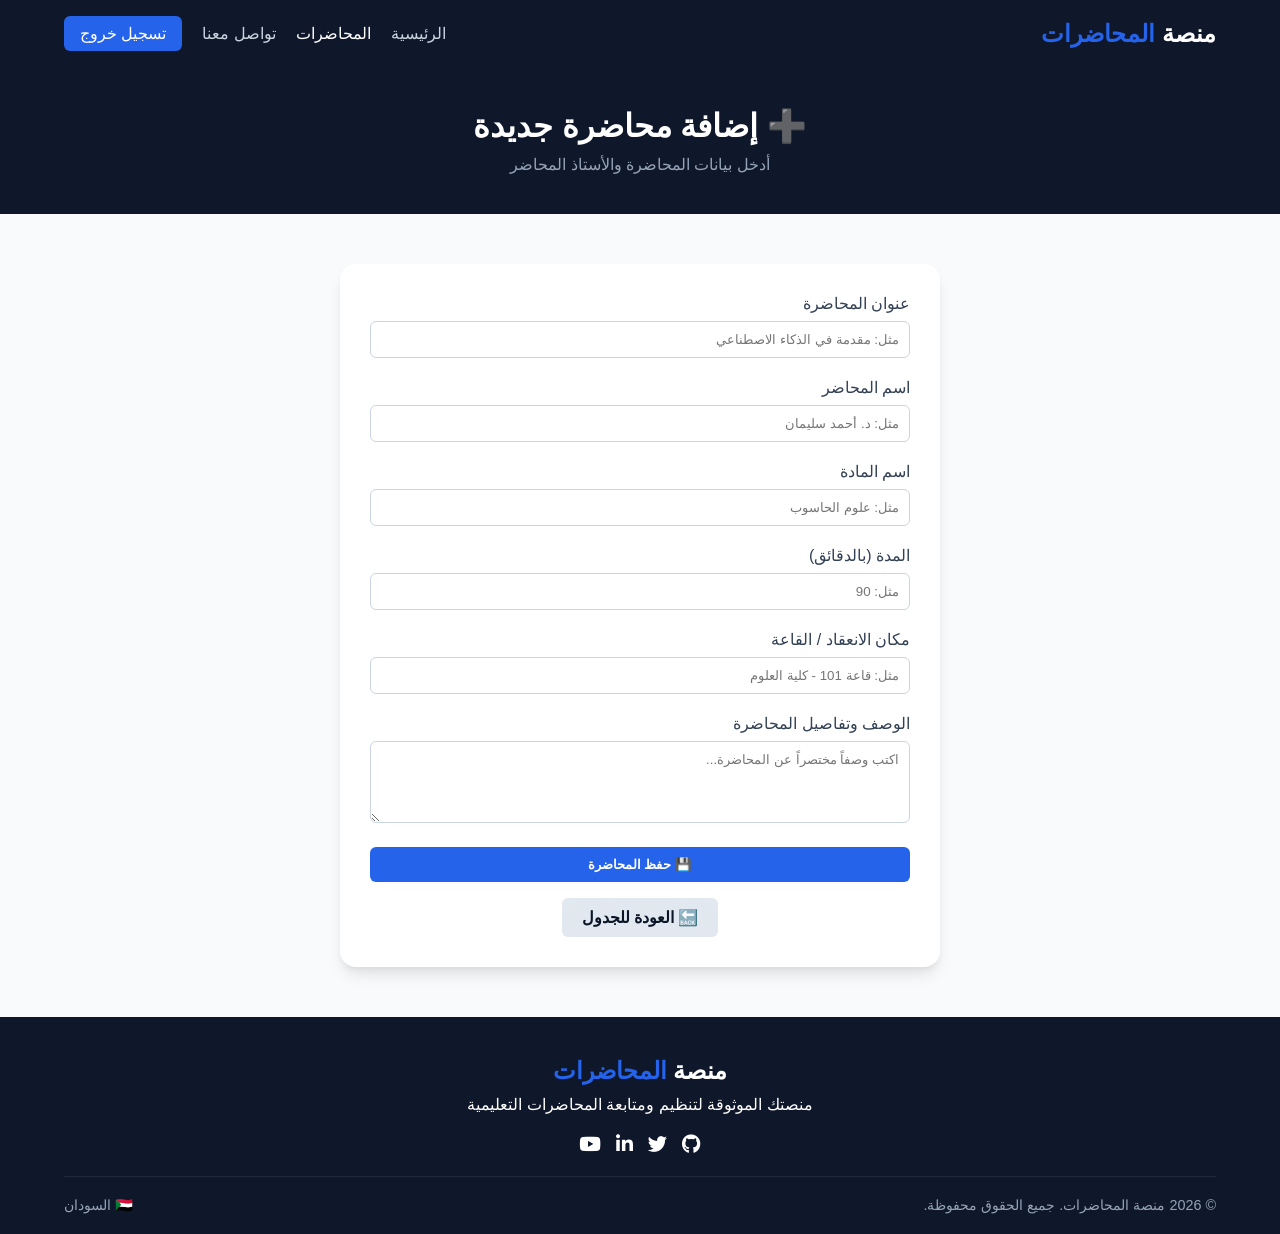
<file: add_lecture.html>
<!DOCTYPE html>
<html lang="ar" dir="rtl">
<head>
    <meta charset="UTF-8" />
    <meta name="viewport" content="width=device-width, initial-scale=1.0" />
    <title>إضافة محاضرة - منصة المحاضرات</title>
    <link rel="stylesheet" href="https://cdnjs.cloudflare.com/ajax/libs/font-awesome/6.5.0/css/all.min.css" />
    <link rel="stylesheet" href="style.css" />
</head>
<body>

    <nav class="navbar">
        <div class="nav-logo">
            منصة <span>المحاضرات</span>
        </div>
        <div class="nav-links" id="navLinks">
            <a href="index.html">الرئيسية</a>
            <a href="lectures.html" class="active">المحاضرات</a>
            <a href="contact.html">تواصل معنا</a>
            <a href="login.html" class="nav-cta">تسجيل خروج</a>
        </div>
        <div class="hamburger" id="hamburger">
            <span></span><span></span><span></span>
        </div>
    </nav>

    <div class="page-hero">
        <h1>➕ إضافة محاضرة جديدة</h1>
        <p>أدخل بيانات المحاضرة والأستاذ المحاضر</p>
    </div>

    <section class="section section-light">
        <div class="container" style="max-width:600px;">
            <div style="background:white; border-radius:16px; padding:30px; box-shadow:var(--shadow);">
                <form onsubmit="alert('تم حفظ المحاضرة بنجاح!'); return false;">
                    <div class="form-group">
                        <label>عنوان المحاضرة</label>
                        <input type="text" name="title" placeholder="مثل: مقدمة في الذكاء الاصطناعي" required />
                    </div>
                    <div class="form-group">
                        <label>اسم المحاضر</label>
                        <input type="text" name="instructor" placeholder="مثل: د. أحمد سليمان" required />
                    </div>
                    <div class="form-group">
                        <label>اسم المادة</label>
                        <input type="text" name="subject" placeholder="مثل: علوم الحاسوب" required />
                    </div>
                    <div class="form-group">
                        <label>المدة (بالدقائق)</label>
                        <input type="number" name="duration" placeholder="مثل: 90" required />
                    </div>
                    <div class="form-group">
                        <label>مكان الانعقاد / القاعة</label>
                        <input type="text" name="location" placeholder="مثل: قاعة 101 - كلية العلوم" required />
                    </div>
                    <div class="form-group">
                        <label>الوصف وتفاصيل المحاضرة</label>
                        <textarea name="description" rows="4" placeholder="اكتب وصفاً مختصراً عن المحاضرة..."></textarea>
                    </div>
                    <button type="submit" class="btn btn-primary" style="width:100%;">💾 حفظ المحاضرة</button>
                </form>
                <div style="margin-top:16px; text-align:center;">
                    <a href="lectures.html" class="btn" style="background:#e2e8f0; color:#0A1628;">🔙 العودة للجدول</a>
                </div>
            </div>
        </div>
    </section>

    <footer class="footer">
        <div class="footer-content">
            <div class="footer-brand">منصة <span>المحاضرات</span></div>
            <p>منصتك الموثوقة لتنظيم ومتابعة المحاضرات التعليمية</p>
            
            <div class="social-icons">
                <a href="https://github.com" target="_blank" aria-label="GitHub"><i class="fab fa-github"></i></a>
                <a href="https://twitter.com" target="_blank" aria-label="Twitter"><i class="fab fa-twitter"></i></a>
                <a href="https://linkedin.com" target="_blank" aria-label="LinkedIn"><i class="fab fa-linkedin-in"></i></a>
                <a href="https://youtube.com" target="_blank" aria-label="YouTube"><i class="fab fa-youtube"></i></a>
            </div>

            <div class="footer-bottom">
                <span>© 2026 منصة المحاضرات. جميع الحقوق محفوظة.</span>
                <span>🇸🇩 السودان</span>
            </div>
        </div>
    </footer>

    <script src="script.js"></script>
</body>
</html>
</file>
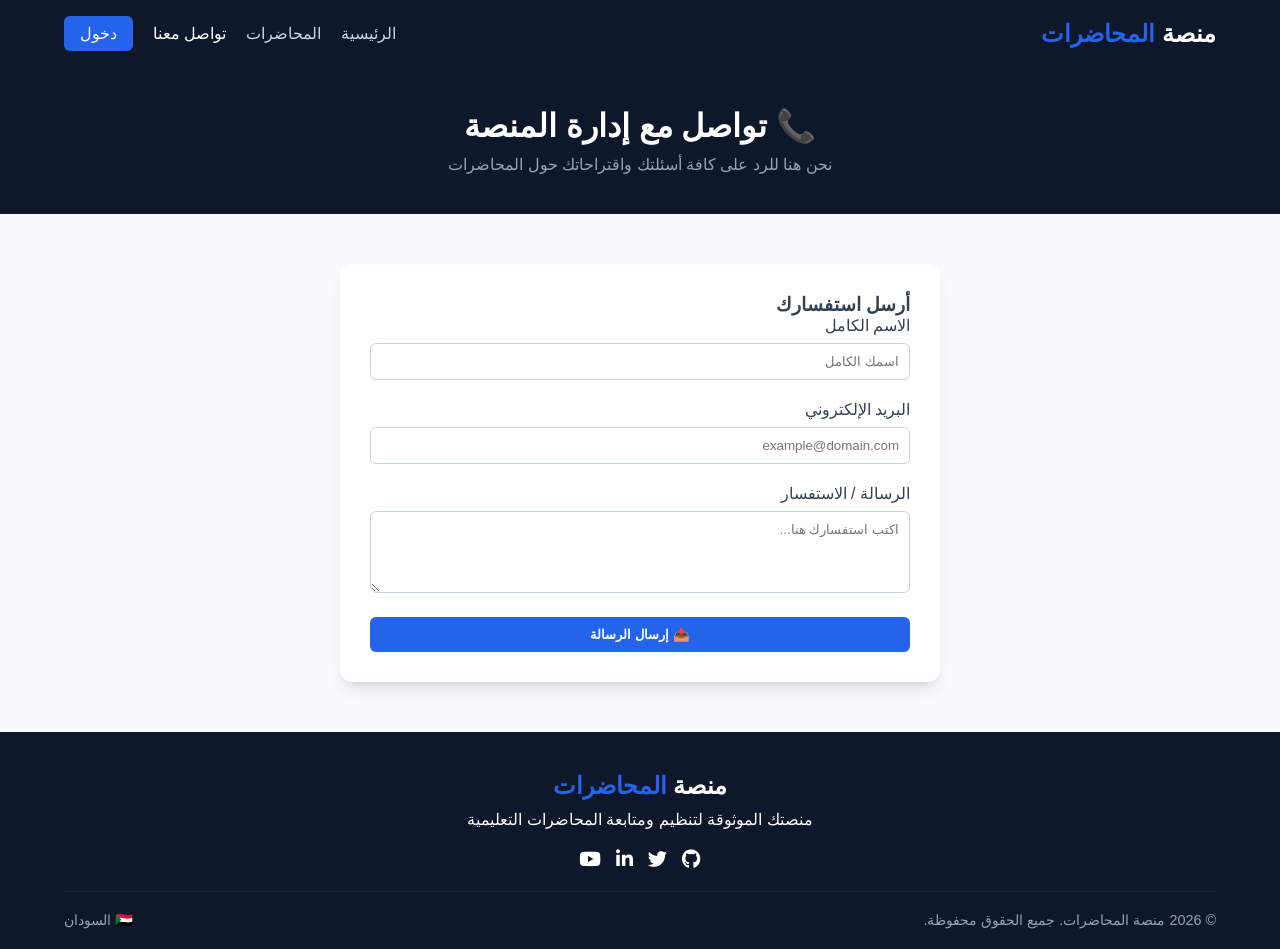
<file: contact.html>
<!DOCTYPE html>
<html lang="ar" dir="rtl">
<head>
    <meta charset="UTF-8" />
    <meta name="viewport" content="width=device-width, initial-scale=1.0" />
    <title>تواصل معنا - منصة المحاضرات</title>
    <link rel="stylesheet" href="https://cdnjs.cloudflare.com/ajax/libs/font-awesome/6.5.0/css/all.min.css" />
    <link rel="stylesheet" href="style.css" />
</head>
<body>

    <nav class="navbar">
        <div class="nav-logo">
            منصة <span>المحاضرات</span>
        </div>
        <div class="nav-links" id="navLinks">
            <a href="index.html">الرئيسية</a>
            <a href="lectures.html">المحاضرات</a>
            <a href="contact.html" class="active">تواصل معنا</a>
            <a href="login.html" class="nav-cta">دخول</a>
        </div>
        <div class="hamburger" id="hamburger">
            <span></span><span></span><span></span>
        </div>
    </nav>

    <div class="page-hero">
        <h1>📞 تواصل مع إدارة المنصة</h1>
        <p>نحن هنا للرد على كافة أسئلتك واقتراحاتك حول المحاضرات</p>
    </div>

    <section class="section section-light">
        <div class="container">
            <div class="contact-form-card">
                <h3>أرسل استفسارك</h3>
                <form onsubmit="alert('تم إرسال رسالتك بنجاح!'); return false;">
                    <div class="form-group">
                        <label>الاسم الكامل</label>
                        <input type="text" name="name" placeholder="اسمك الكامل" required />
                    </div>
                    <div class="form-group">
                        <label>البريد الإلكتروني</label>
                        <input type="email" name="email" placeholder="example@domain.com" required />
                    </div>
                    <div class="form-group">
                        <label>الرسالة / الاستفسار</label>
                        <textarea name="message" rows="4" placeholder="اكتب استفسارك هنا..." required></textarea>
                    </div>
                    <button type="submit" class="btn btn-primary" style="width:100%;">📤 إرسال الرسالة</button>
                </form>
            </div>
        </div>
    </section>

    <footer class="footer">
        <div class="footer-content">
            <div class="footer-brand">منصة <span>المحاضرات</span></div>
            <p>منصتك الموثوقة لتنظيم ومتابعة المحاضرات التعليمية</p>
            
            <div class="social-icons">
                <a href="https://github.com" target="_blank" aria-label="GitHub"><i class="fab fa-github"></i></a>
                <a href="https://twitter.com" target="_blank" aria-label="Twitter"><i class="fab fa-twitter"></i></a>
                <a href="https://linkedin.com" target="_blank" aria-label="LinkedIn"><i class="fab fa-linkedin-in"></i></a>
                <a href="https://youtube.com" target="_blank" aria-label="YouTube"><i class="fab fa-youtube"></i></a>
            </div>

            <div class="footer-bottom">
                <span>© 2026 منصة المحاضرات. جميع الحقوق محفوظة.</span>
                <span>🇸🇩 السودان</span>
            </div>
        </div>
    </footer>

    <script src="script.js"></script>
</body>
</html>
</file>
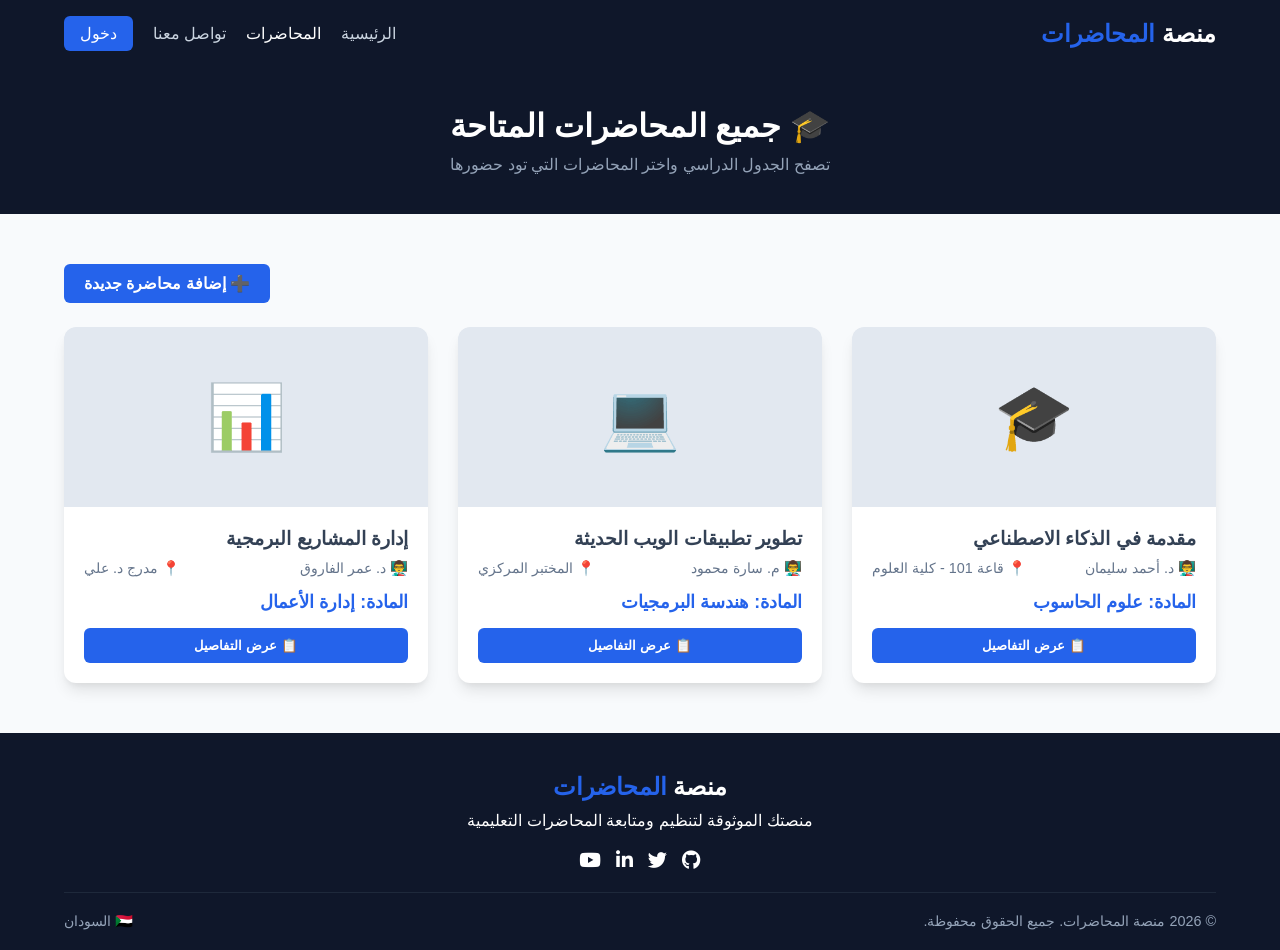
<file: lectures.html>
<!DOCTYPE html>
<html lang="ar" dir="rtl">
<head>
    <meta charset="UTF-8" />
    <meta name="viewport" content="width=device-width, initial-scale=1.0" />
    <title>المحاضرات - منصة المحاضرات</title>
    <link rel="stylesheet" href="https://cdnjs.cloudflare.com/ajax/libs/font-awesome/6.5.0/css/all.min.css" />
    <link rel="stylesheet" href="style.css" />
</head>
<body>

    <nav class="navbar">
        <div class="nav-logo">
            منصة <span>المحاضرات</span>
        </div>
        <div class="nav-links" id="navLinks">
            <a href="index.html">الرئيسية</a>
            <a href="lectures.html" class="active">المحاضرات</a>
            <a href="contact.html">تواصل معنا</a>
            <a href="login.html" class="nav-cta">دخول</a>
        </div>
        <div class="hamburger" id="hamburger">
            <span></span><span></span><span></span>
        </div>
    </nav>

    <div class="page-hero">
        <h1>🎓 جميع المحاضرات المتاحة</h1>
        <p>تصفح الجدول الدراسي واختر المحاضرات التي تود حضورها</p>
    </div>

    <section class="section section-light">
        <div class="container">
            <div style="text-align:left; margin-bottom:24px;">
                <a href="add_lecture.html" class="btn btn-primary">➕ إضافة محاضرة جديدة</a>
            </div>

            <div class="cars-grid" id="lecturesGrid">
                <!-- المحاضرة الأولى -->
                <div class="car-card">
                    <div class="car-card-image">
                        <span style="font-size:4rem;">🎓</span>
                    </div>
                    <div class="car-card-body">
                        <div class="car-name">مقدمة في الذكاء الاصطناعي</div>
                        <div class="car-meta">
                            <span>👨‍🏫 د. أحمد سليمان</span>
                            <span>📍 قاعة 101 - كلية العلوم</span>
                        </div>
                        <div class="car-price">المادة: علوم الحاسوب</div>
                        <button class="btn btn-primary" onclick="openDetail(1)">📋 عرض التفاصيل</button>
                    </div>
                </div>

                <!-- المحاضرة الثانية -->
                <div class="car-card">
                    <div class="car-card-image">
                        <span style="font-size:4rem;">💻</span>
                    </div>
                    <div class="car-card-body">
                        <div class="car-name">تطوير تطبيقات الويب الحديثة</div>
                        <div class="car-meta">
                            <span>👨‍🏫 م. سارة محمود</span>
                            <span>📍 المختبر المركزي</span>
                        </div>
                        <div class="car-price">المادة: هندسة البرمجيات</div>
                        <button class="btn btn-primary" onclick="openDetail(2)">📋 عرض التفاصيل</button>
                    </div>
                </div>

                <!-- المحاضرة الثالثة -->
                <div class="car-card">
                    <div class="car-card-image">
                        <span style="font-size:4rem;">📊</span>
                    </div>
                    <div class="car-card-body">
                        <div class="car-name">إدارة المشاريع البرمجية</div>
                        <div class="car-meta">
                            <span>👨‍🏫 د. عمر الفاروق</span>
                            <span>📍 مدرج د. علي</span>
                        </div>
                        <div class="car-price">المادة: إدارة الأعمال</div>
                        <button class="btn btn-primary" onclick="openDetail(3)">📋 عرض التفاصيل</button>
                    </div>
                </div>
            </div>
        </div>
    </section>

    <!-- نافذة التفاصيل (Modal) -->
    <div class="modal-overlay" id="detailModal">
        <div class="modal-box">
            <div class="modal-header">
                <h3 id="detailTitle">تفاصيل المحاضرة</h3>
                <button class="modal-close" onclick="closeModal()">✕</button>
            </div>
            <div id="detailContent"></div>
        </div>
    </div>

    <footer class="footer">
        <div class="footer-content">
            <div class="footer-brand">منصة <span>المحاضرات</span></div>
            <p>منصتك الموثوقة لتنظيم ومتابعة المحاضرات التعليمية</p>
            
            <div class="social-icons">
                <a href="https://github.com" target="_blank" aria-label="GitHub"><i class="fab fa-github"></i></a>
                <a href="https://twitter.com" target="_blank" aria-label="Twitter"><i class="fab fa-twitter"></i></a>
                <a href="https://linkedin.com" target="_blank" aria-label="LinkedIn"><i class="fab fa-linkedin-in"></i></a>
                <a href="https://youtube.com" target="_blank" aria-label="YouTube"><i class="fab fa-youtube"></i></a>
            </div>

            <div class="footer-bottom">
                <span>© 2026 منصة المحاضرات. جميع الحقوق محفوظة.</span>
                <span>🇸🇩 السودان</span>
            </div>
        </div>
    </footer>

    <script>
        const lecturesData = [
            { id: 1, title: 'مقدمة في الذكاء الاصطناعي', instructor: 'د. أحمد سليمان', subject: 'علوم الحاسوب', duration: 90, location: 'قاعة 101 - كلية العلوم', description: 'محاضرة شاملة تغطي أساسيات الذكاء الاصطناعي وتعلم الآلة مع تطبيقات عملية.' },
            { id: 2, title: 'تطوير تطبيقات الويب الحديثة', instructor: 'م. سارة محمود', subject: 'هندسة البرمجيات', duration: 120, location: 'المختبر المركزي', description: 'شرح أساسيات تطوير الويب باستخدام أحدث التقنيات وأفضل الممارسات البرمجية.' },
            { id: 3, title: 'إدارة المشاريع البرمجية', instructor: 'د. عمر الفاروق', subject: 'إدارة الأعمال', duration: 60, location: 'مدرج د. علي', description: 'تعلم كيف تنظم مشاريعك البرمجية وتدير فرق العمل بفعالية باستخدام المنهجيات الحديثة.' }
        ];
    </script>
    <script src="script.js"></script>
</body>
</html>
</file>
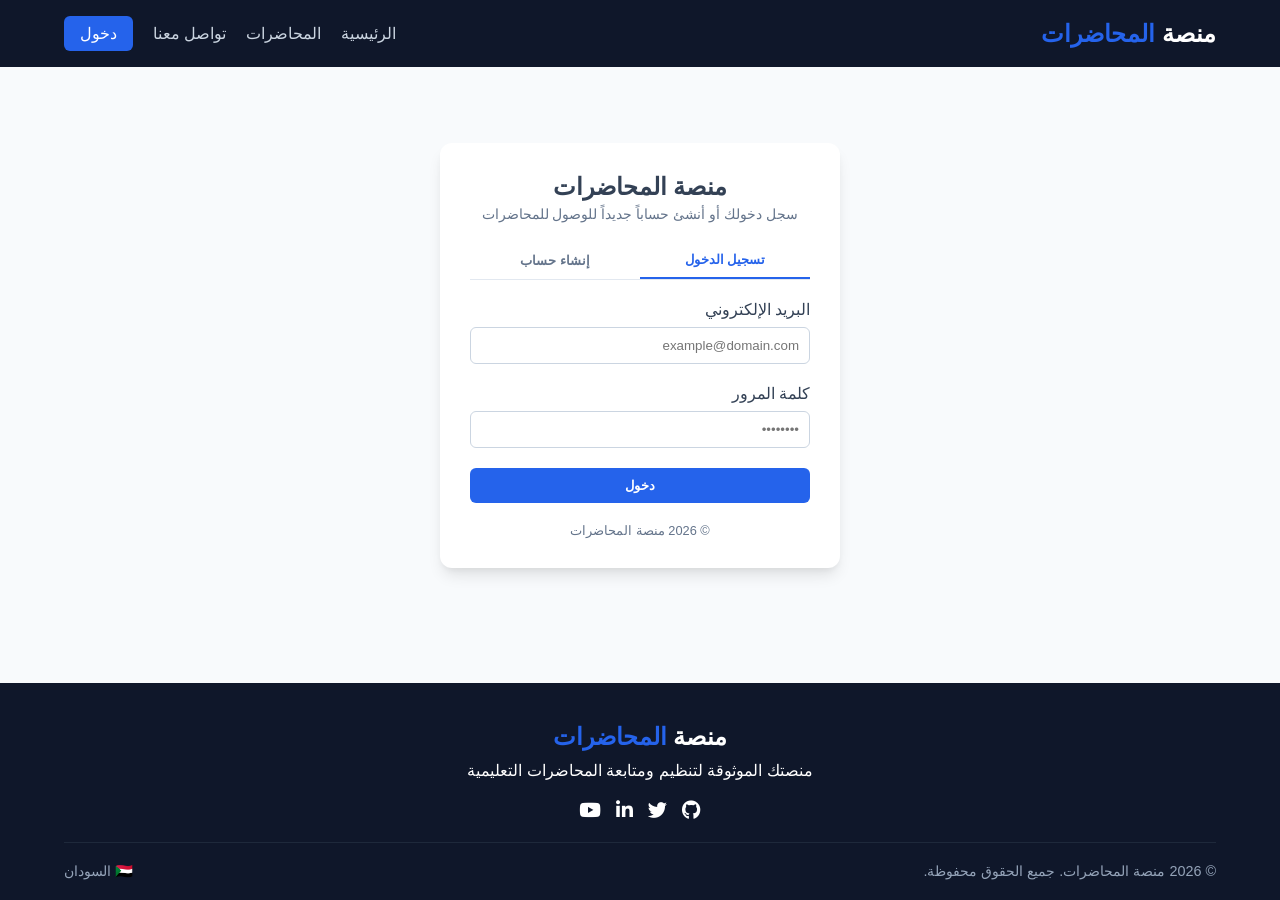
<file: login.html>
<!DOCTYPE html>
<html lang="ar" dir="rtl">
<head>
    <meta charset="UTF-8" />
    <meta name="viewport" content="width=device-width, initial-scale=1.0" />
    <title>دخول - منصة المحاضرات</title>
    <link rel="stylesheet" href="https://cdnjs.cloudflare.com/ajax/libs/font-awesome/6.5.0/css/all.min.css" />
    <link rel="stylesheet" href="style.css" />
</head>
<body>

    <nav class="navbar">
        <div class="nav-logo">
            منصة <span>المحاضرات</span>
        </div>
        <div class="nav-links" id="navLinks">
            <a href="index.html">الرئيسية</a>
            <a href="lectures.html">المحاضرات</a>
            <a href="contact.html">تواصل معنا</a>
            <a href="login.html" class="nav-cta active">دخول</a>
        </div>
        <div class="hamburger" id="hamburger">
            <span></span><span></span><span></span>
        </div>
    </nav>

    <div class="auth-page">
        <div class="auth-card">
            <h2 class="auth-logo">منصة <span>المحاضرات</span></h2>
            <p class="auth-subtitle">سجل دخولك أو أنشئ حساباً جديداً للوصول للمحاضرات</p>

            <div class="auth-tabs">
                <button class="auth-tab active" onclick="switchTab('login')">تسجيل الدخول</button>
                <button class="auth-tab" onclick="switchTab('register')">إنشاء حساب</button>
            </div>

            <div id="loginPanel">
                <form onsubmit="alert('تم تسجيل الدخول بنجاح!'); window.location.href='index.html'; return false;">
                    <div class="form-group">
                        <label>البريد الإلكتروني</label>
                        <input type="email" name="email" placeholder="example@domain.com" required />
                    </div>
                    <div class="form-group">
                        <label>كلمة المرور</label>
                        <input type="password" name="password" placeholder="••••••••" required />
                    </div>
                    <button type="submit" class="btn btn-primary" style="width:100%;">دخول</button>
                </form>
            </div>

            <div id="registerPanel" style="display:none;">
                <form onsubmit="alert('تم إنشاء الحساب بنجاح!'); switchTab('login'); return false;">
                    <div class="form-group">
                        <label>الاسم</label>
                        <input type="text" name="name" placeholder="اسمك الكامل" required />
                    </div>
                    <div class="form-group">
                        <label>البريد الإلكتروني</label>
                        <input type="email" name="email" placeholder="example@domain.com" required />
                    </div>
                    <div class="form-group">
                        <label>كلمة المرور</label>
                        <input type="password" name="password" placeholder="••••••••" required />
                    </div>
                    <button type="submit" class="btn btn-primary" style="width:100%;">إنشاء حساب</button>
                </form>
            </div>

            <div class="auth-footer">
                © 2026 منصة المحاضرات
            </div>
        </div>
    </div>

    <footer class="footer" style="margin-top:40px;">
        <div class="footer-content">
            <div class="footer-brand">منصة <span>المحاضرات</span></div>
            <p>منصتك الموثوقة لتنظيم ومتابعة المحاضرات التعليمية</p>
            
            <div class="social-icons">
                <a href="https://github.com" target="_blank" aria-label="GitHub"><i class="fab fa-github"></i></a>
                <a href="https://twitter.com" target="_blank" aria-label="Twitter"><i class="fab fa-twitter"></i></a>
                <a href="https://linkedin.com" target="_blank" aria-label="LinkedIn"><i class="fab fa-linkedin-in"></i></a>
                <a href="https://youtube.com" target="_blank" aria-label="YouTube"><i class="fab fa-youtube"></i></a>
            </div>

            <div class="footer-bottom">
                <span>© 2026 منصة المحاضرات. جميع الحقوق محفوظة.</span>
                <span>🇸🇩 السودان</span>
            </div>
        </div>
    </footer>

    <script src="script.js"></script>
</body>
</html>
</file>
<file: style.css>
:root {
    --primary-color: #2563eb;
    --primary-hover: #1d4ed8;
    --dark-bg: #0f172a;
    --light-bg: #f8fafc;
    --card-bg: #ffffff;
    --text-color: #334155;
    --text-light: #64748b;
    --shadow: 0 10px 15px -3px rgba(0, 0, 0, 0.1), 0 4px 6px -2px rgba(0, 0, 0, 0.05);
}

* {
    margin: 0;
    padding: 0;
    box-sizing: border-box;
    font-family: 'Segoe UI', Tahoma, Geneva, Verdana, sans-serif;
}

body {
    background-color: var(--light-bg);
    color: var(--text-color);
    display: flex;
    flex-direction: column;
    min-height: 100vh;
}

/* Navbar */
.navbar {
    background: var(--dark-bg);
    color: white;
    display: flex;
    justify-content: space-between;
    align-items: center;
    padding: 1rem 5%;
    position: sticky;
    top: 0;
    z-index: 1000;
}

.nav-logo {
    font-size: 1.5rem;
    font-weight: bold;
}

.nav-logo span {
    color: var(--primary-color);
}

.nav-links {
    display: flex;
    align-items: center;
    gap: 20px;
}

.nav-links a {
    color: #cbd5e1;
    text-decoration: none;
    transition: 0.3s;
}

.nav-links a.active, .nav-links a:hover {
    color: white;
}

.nav-cta {
    background: var(--primary-color);
    padding: 8px 16px;
    border-radius: 6px;
    color: white !important;
}

.hamburger {
    display: none;
    flex-direction: column;
    gap: 5px;
    cursor: pointer;
}

.hamburger span {
    width: 25px;
    height: 3px;
    background: white;
}

/* Hero Section */
.hero {
    background: linear-gradient(rgba(15, 23, 42, 0.8), rgba(15, 23, 42, 0.8)), url('../images/hero.jpg') center/cover;
    height: 60vh;
    display: flex;
    align-items: center;
    justify-content: center;
    text-align: center;
    color: white;
    padding: 0 20px;
}

.hero-content h1 {
    font-size: 2.5rem;
    margin-bottom: 15px;
}

.highlight {
    color: var(--primary-color);
}

.hero-content p {
    font-size: 1.2rem;
    margin-bottom: 25px;
    color: #94a3b8;
}

.page-hero {
    background: var(--dark-bg);
    color: white;
    text-align: center;
    padding: 40px 20px;
}

.page-hero h1 {
    margin-bottom: 10px;
}

.page-hero p {
    color: #94a3b8;
}

/* Common Layout */
.section {
    padding: 50px 5%;
}

.container {
    max-width: 1200px;
    margin: 0 auto;
}

.btn {
    display: inline-block;
    padding: 10px 20px;
    border: none;
    border-radius: 6px;
    cursor: pointer;
    text-decoration: none;
    font-weight: bold;
    transition: 0.3s;
}

.btn-primary {
    background: var(--primary-color);
    color: white;
}

.btn-primary:hover {
    background: var(--primary-hover);
}

/* Cards Grid */
.cars-grid {
    display: grid;
    grid-template-columns: repeat(auto-fill, minmax(280px, 1fr));
    gap: 30px;
}

.car-card {
    background: var(--card-bg);
    border-radius: 12px;
    overflow: hidden;
    box-shadow: var(--shadow);
    display: flex;
    flex-direction: column;
}

.car-card-image {
    height: 180px;
    background: #e2e8f0;
    display: flex;
    align-items: center;
    justify-content: center;
}

.car-card-image img {
    width: 100%;
    height: 100%;
    object-fit: cover;
}

.car-card-body {
    padding: 20px;
    display: flex;
    flex-direction: column;
    flex-grow: 1;
}

.car-name {
    font-size: 1.2rem;
    font-weight: bold;
    margin-bottom: 10px;
}

.car-meta {
    display: flex;
    justify-content: space-between;
    color: var(--text-light);
    font-size: 0.9rem;
    margin-bottom: 15px;
}

.car-price {
    font-size: 1.1rem;
    color: var(--primary-color);
    font-weight: bold;
    margin-bottom: 15px;
}

/* Form Styles */
.form-group {
    margin-bottom: 20px;
}

.form-group label {
    display: block;
    margin-bottom: 8px;
    font-weight: 500;
}

.form-group input, .form-group textarea {
    width: 100%;
    padding: 10px;
    border: 1px solid #cbd5e1;
    border-radius: 6px;
    outline: none;
}

.form-group input:focus, .form-group textarea:focus {
    border-color: var(--primary-color);
}

.contact-form-card {
    background: white;
    padding: 30px;
    border-radius: 12px;
    box-shadow: var(--shadow);
    max-width: 600px;
    margin: 0 auto;
}

/* Auth Page */
.auth-page {
    display: flex;
    justify-content: center;
    align-items: center;
    padding: 50px 20px;
    flex-grow: 1;
}

.auth-card {
    background: white;
    padding: 30px;
    border-radius: 12px;
    box-shadow: var(--shadow);
    width: 100%;
    max-width: 400px;
}

.auth-logo {
    text-align: center;
    margin-bottom: 5px;
}

.auth-subtitle {
    text-align: center;
    color: var(--text-light);
    margin-bottom: 20px;
    font-size: 0.9rem;
}

.auth-tabs {
    display: flex;
    margin-bottom: 20px;
    border-bottom: 1px solid #e2e8f0;
}

.auth-tab {
    flex: 1;
    padding: 10px;
    background: none;
    border: none;
    cursor: pointer;
    font-weight: bold;
    color: var(--text-light);
}

.auth-tab.active {
    color: var(--primary-color);
    border-bottom: 2px solid var(--primary-color);
}

.auth-footer {
    text-align: center;
    margin-top: 20px;
    color: var(--text-light);
    font-size: 0.8rem;
}

/* Modal */
.modal-overlay {
    position: fixed;
    top: 0;
    left: 0;
    width: 100%;
    height: 100%;
    background: rgba(0, 0, 0, 0.5);
    display: none;
    justify-content: center;
    align-items: center;
    z-index: 2000;
}

.modal-box {
    background: white;
    border-radius: 12px;
    width: 90%;
    max-width: 500px;
    padding: 20px;
}

.modal-header {
    display: flex;
    justify-content: space-between;
    align-items: center;
    margin-bottom: 15px;
}

.modal-close {
    background: none;
    border: none;
    font-size: 1.2rem;
    cursor: pointer;
}

/* Footer */
.footer {
    background: var(--dark-bg);
    color: white;
    padding: 40px 5% 20px;
    margin-top: auto;
}

.footer-content {
    text-align: center;
}

.footer-brand {
    font-size: 1.5rem;
    font-weight: bold;
    margin-bottom: 10px;
}

.footer-brand span {
    color: var(--primary-color);
}

.social-icons {
    display: flex;
    justify-content: center;
    gap: 15px;
    margin: 20px 0;
}

.social-icons a {
    color: white;
    font-size: 1.2rem;
    transition: 0.3s;
}

.social-icons a:hover {
    color: var(--primary-color);
}

.footer-bottom {
    display: flex;
    justify-content: space-between;
    border-top: 1px solid #1e293b;
    padding-top: 20px;
    color: #94a3b8;
    font-size: 0.9rem;
}

/* Responsive design */
@media (max-width: 768px) {
    .nav-links {
        display: none;
        flex-direction: column;
        position: absolute;
        top: 100%;
        right: 0;
        width: 100%;
        background: var(--dark-bg);
        padding: 20px;
    }

    .nav-links.active {
        display: flex;
    }

    .hamburger {
        display: flex;
    }
}
</file>
